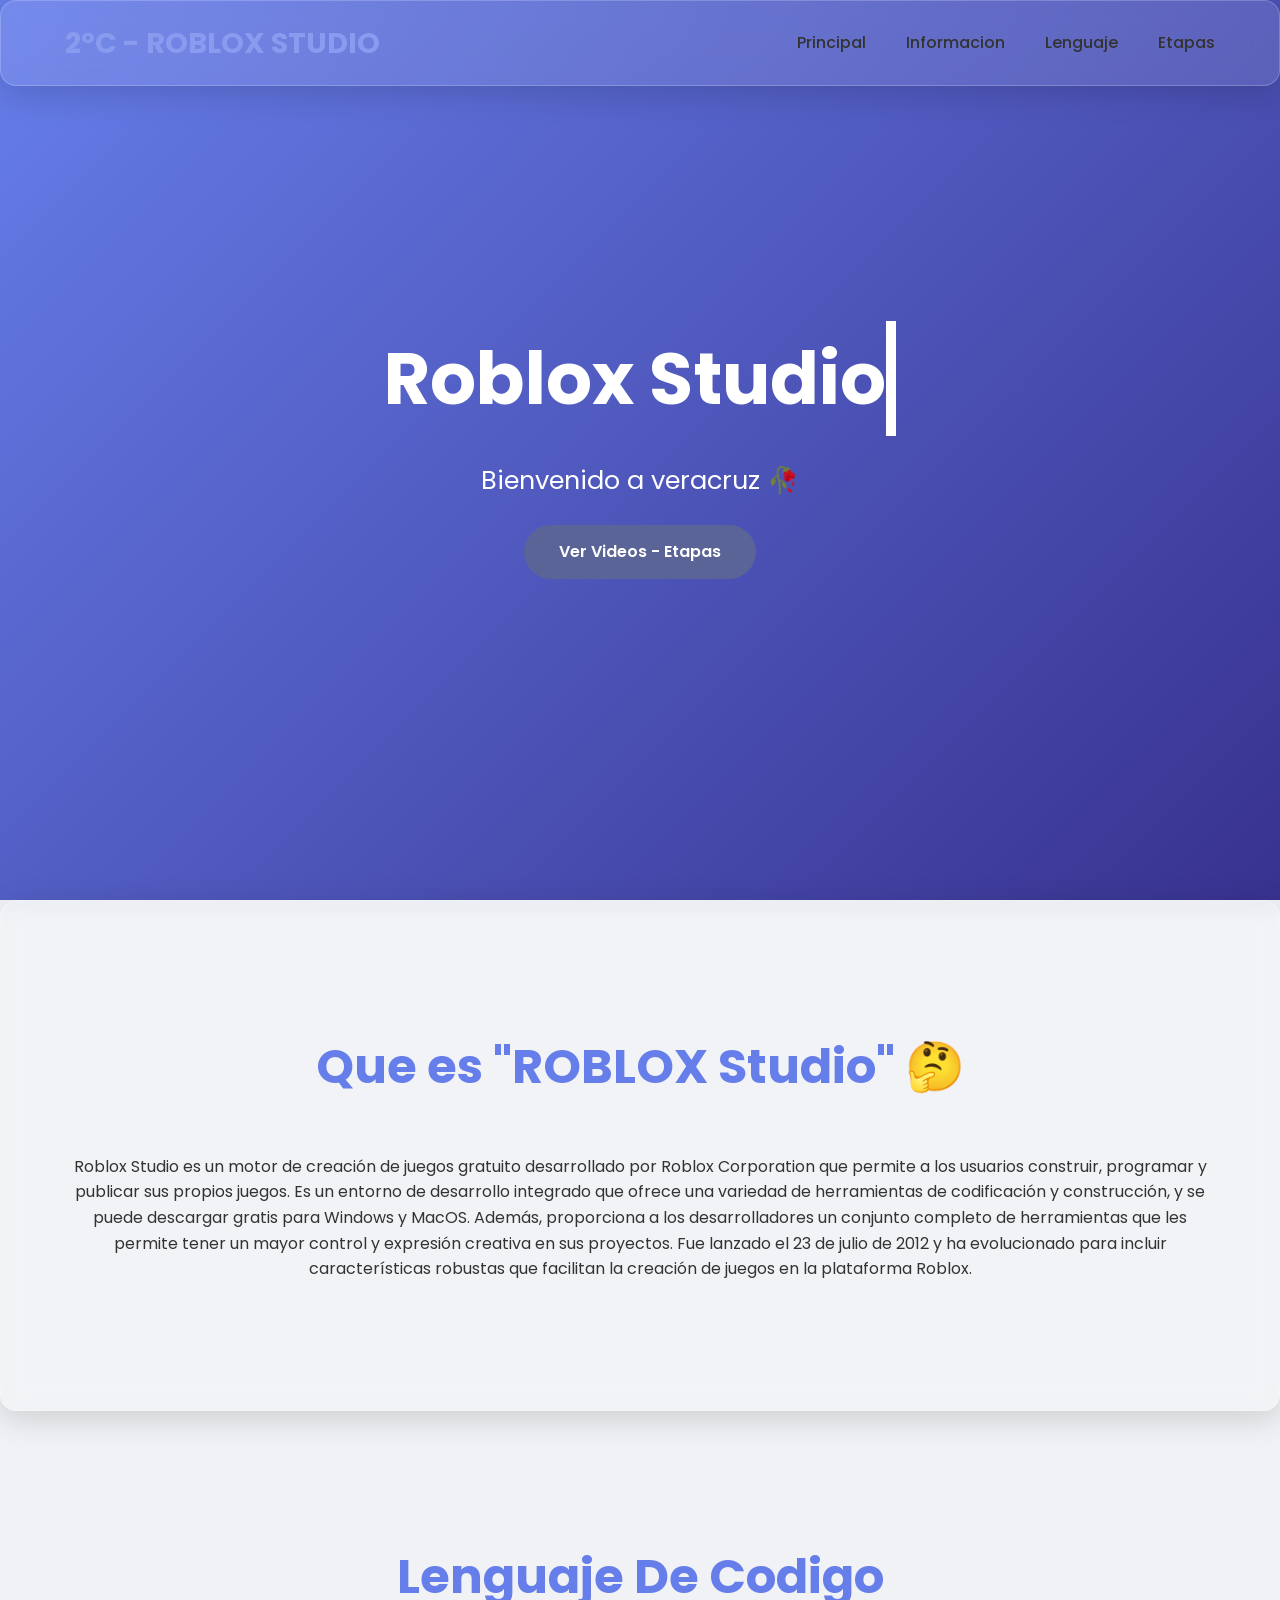
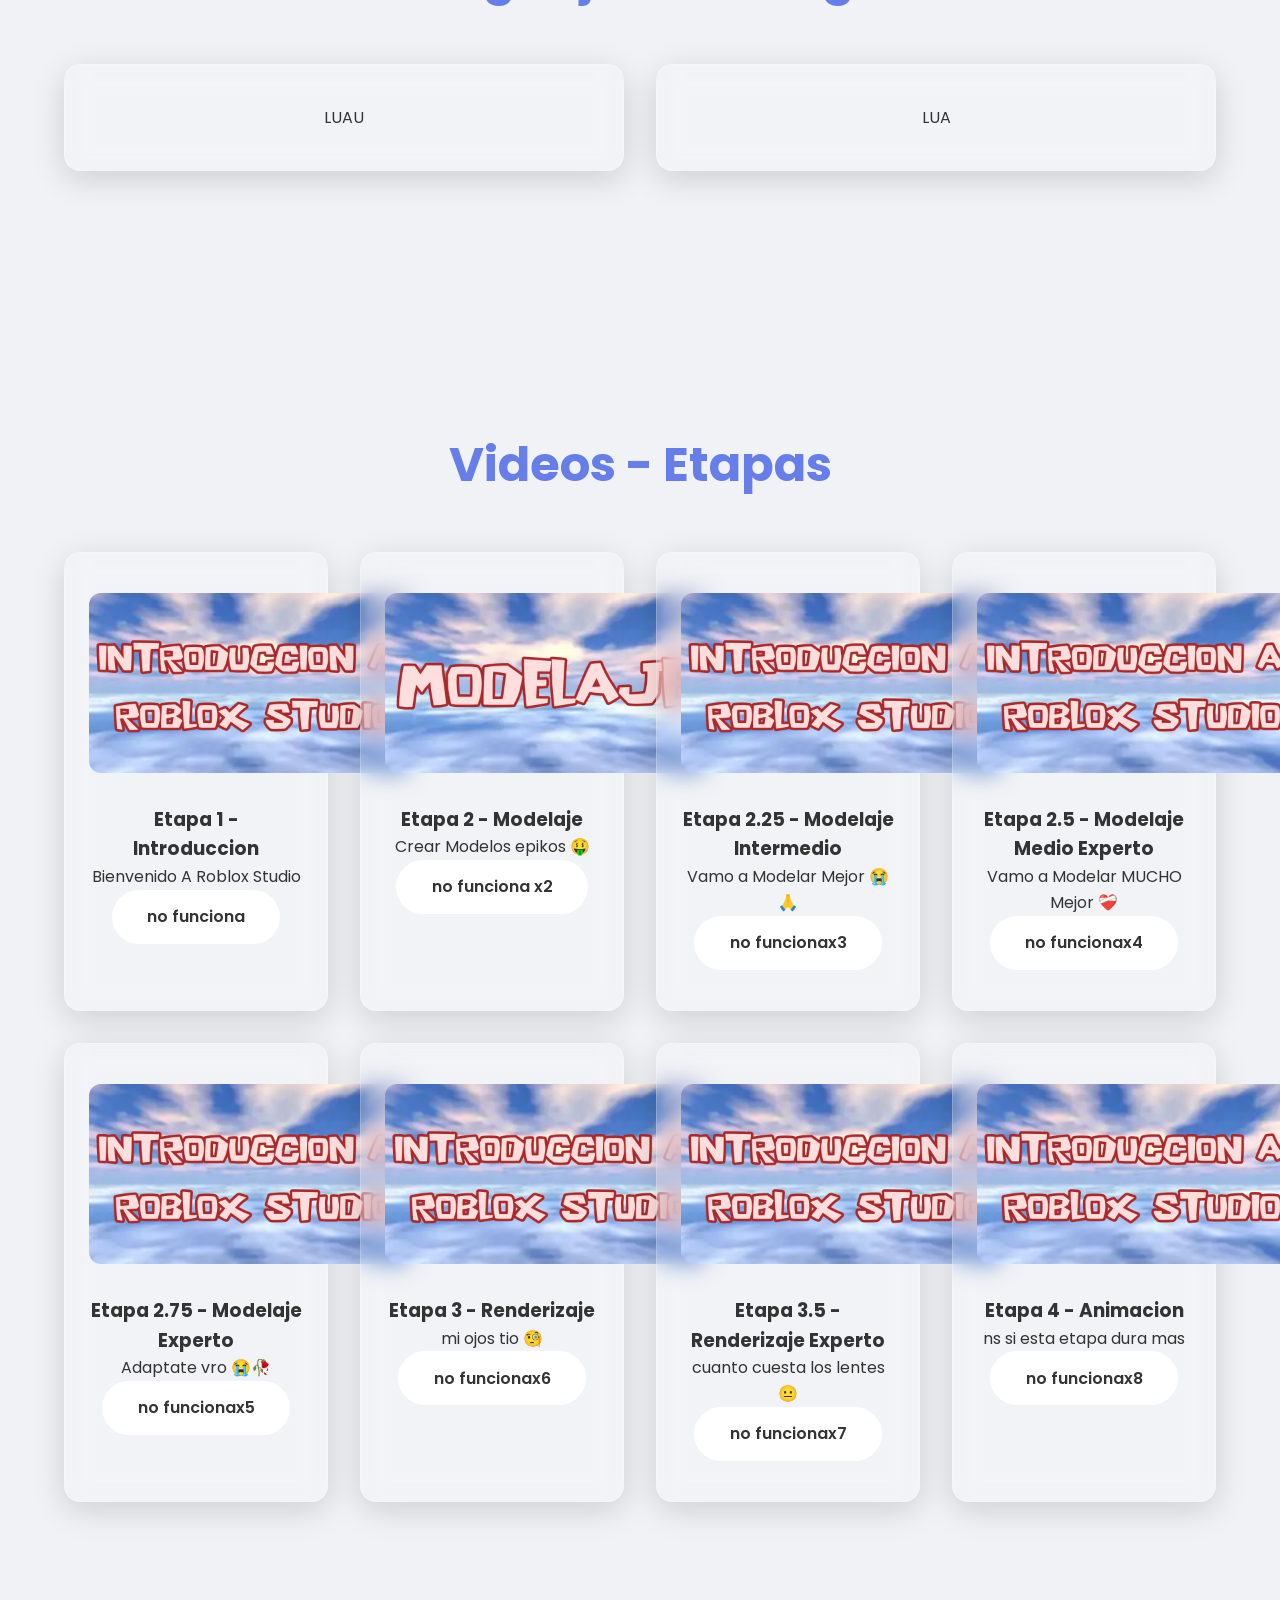
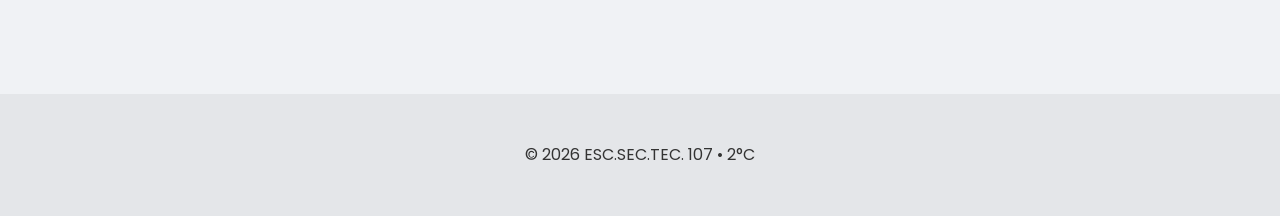
<file: index.html>
<!DOCTYPE html>
<html lang="en">
<head>
  <meta charset="UTF-8" />
  <meta name="viewport" content="width=device-width, initial-scale=1.0"/>
  <title>2°C - Roblox Studio</title>
  <link rel="icon" type="image/png" href="https://latestlogo.com/wp-content/uploads/2025/04/roblox-studio-scaled.png">
  <link rel="stylesheet" href="MainPageStyle.css">
  <link href="https://fonts.googleapis.com/css2?family=Poppins:wght@300;400;500;600;700&display=swap" rel="stylesheet">
  <link rel="stylesheet" href="https://cdnjs.cloudflare.com/ajax/libs/font-awesome/6.5.0/css/all.min.css"/>
</head>
<body>
  <!-- Navegazao :0 -->
  <nav class="navbar glass">
    <div class="logo">2°C - ROBLOX STUDIO</div>
    <ul class="nav-links">
      <li><a href="#home">Principal</a></li>
      <li><a href="#about">Informacion</a></li>
      <li><a href="#skills">Lenguaje</a></li>
      <li><a href="#projects">Etapas</a></li>
    </ul>
  </nav>

  <!-- Principal porque es el principio -->
  <section id="home" class="hero">
    <div class="hero-content">
      <h1 class="typing">Roblox Studio</h1>
      <p class="subtitle">Bienvenido a veracruz 🥀</p>
      <a href="#projects" class="btn primary">Ver Videos - Etapas</a>
    </div>
  </section>

  <!-- About -->
  <section id="about" class="section glass">
    <h2>Que es "ROBLOX Studio" 🤔</h2>
    <p>Roblox Studio es un motor de creación de juegos gratuito desarrollado por Roblox Corporation que permite a los usuarios construir, programar y publicar sus propios juegos. Es un entorno de desarrollo integrado que ofrece una variedad de herramientas de codificación y construcción, y se puede descargar gratis para Windows y MacOS. Además, proporciona a los desarrolladores un conjunto completo de herramientas que les permite tener un mayor control y expresión creativa en sus proyectos. Fue lanzado el 23 de julio de 2012 y ha evolucionado para incluir características robustas que facilitan la creación de juegos en la plataforma Roblox.</p>
  </section>

  <!-- Codigos o algo(no me acuerdo) -->
  <section id="skills" class="section">
    <h2>Lenguaje De Codigo</h2>
    <div class="skills-grid">
      <div class="skill-card glass"><i class="fab fa-lua"></i><span>LUAU</span></div>
      <div class="skill-card glass"><i class="fab fa-lua"></i><span>LUA</span></div>
    </div>
  </section>

  <!-- Proyectos - Videos :0 -->
  <section id="projects" class="section">
    <h2>Videos - Etapas</h2>
    <div class="projects-grid">
      <div class="project-card glass">
        <img 
        src="ImagenesDeVeracruz/ThumbnailIntrodducion.jpg" 
        alt="Portada De La Introduccion bien epika" 
        class="project-img"
        loading="lazy"
      />
        <h3>Etapa 1 - Introduccion</h3>
        <p>Bienvenido A Roblox Studio</p>
        <a href="Videazo/Introduccion.mp4" class="btn">no funciona</a>
      </div>
      <div class="project-card glass">
                <img 
        src="ImagenesDeVeracruz/ThumbnailModelaje.jpg" 
        alt="Portada Del Modelaje bien epika" 
        class="project-img"
        loading="lazy"
      />
        <h3>Etapa 2 - Modelaje</h3>
        <p>Crear Modelos epikos 🤑</p>
        <a href="Videazo/Modelaje.mp4" class="btn">no funciona x2</a>
      </div>
      <div class="project-card glass">
        <img 
        src="ImagenesDeVeracruz/ThumbnailIntrodducion.jpg" 
        alt="Portada Veracruzana" 
        class="project-img"
        loading="lazy"
      />
        <h3>Etapa 2.25 - Modelaje Intermedio</h3>
        <p>Vamo a Modelar Mejor 😭🙏</p>
        <a href="Videazo/Introduccion.mp4" class="btn">no funcionax3</a>
      </div>
      <div class="project-card glass">
        <img 
        src="ImagenesDeVeracruz/ThumbnailIntrodducion.jpg" 
        alt="Portada Peruana" 
        class="project-img"
        loading="lazy"
      />
        <h3>Etapa 2.5 - Modelaje Medio Experto</h3>
        <p>Vamo a Modelar MUCHO Mejor ❤️‍🩹</p>
        <a href="Videazo/Introduccion.mp4" class="btn">no funcionax4</a>
      </div>
      <div class="project-card glass">
        <img 
        src="ImagenesDeVeracruz/ThumbnailIntrodducion.jpg" 
        alt="Jalisco incident" 
        class="project-img"
        loading="lazy"
      />
        <h3>Etapa 2.75 - Modelaje Experto</h3>
        <p>Adaptate vro 😭🥀</p>
        <a href="Videazo/Introduccion.mp4" class="btn">no funcionax5</a>
      </div>
      <div class="project-card glass">
        <img 
        src="ImagenesDeVeracruz/ThumbnailIntrodducion.jpg" 
        alt="THUNKUNAAAAAAAAAAAAAAAAAAA" 
        class="project-img"
        loading="lazy"
      />
        <h3>Etapa 3 - Renderizaje</h3>
        <p>mi ojos tio 🧐</p>
        <a href="Videazo/Introduccion.mp4" class="btn">no funcionax6</a>
      </div>
            <div class="project-card glass">
        <img 
        src="ImagenesDeVeracruz/ThumbnailIntrodducion.jpg" 
        alt="THUNKUNAAAAAAAAAAAAAAAAAAA" 
        class="project-img"
        loading="lazy"
      />
        <h3>Etapa 3.5 - Renderizaje Experto</h3>
        <p>cuanto cuesta los lentes 😐</p>
        <a href="Videazo/Introduccion.mp4" class="btn">no funcionax7</a>
      </div>
      <div class="project-card glass">
        <img 
        src="ImagenesDeVeracruz/ThumbnailIntrodducion.jpg" 
        alt="toji fushiguro" 
        class="project-img"
        loading="lazy"
      />
        <h3>Etapa 4 - Animacion</h3>
        <p>ns si esta etapa dura mas</p>
        <a href="Videazo/Introduccion.mp4" class="btn">no funcionax8</a>
      </div>
      <!-- Todavia en progreso :,V -->
    </div>
  </section>

  <footer>
    <p>© 2026 ESC.SEC.TEC. 107 • 2°C</p>
  </footer>


</body>
</html>
</file>
<file: MainPageStyle.css>
* {
  margin: 0;
  padding: 0;
  box-sizing: border-box;
}

body {
  font-family: 'Poppins', sans-serif;
  background: #f0f2f5;
  color: #333;
  transition: all 0.4s ease;
  line-height: 1.6;
}

body.dark {
  background: #0f0f1a;
  color: #e0e0e0;
}

.glass {
  background: rgba(255, 255, 255, 0.1);
  backdrop-filter: blur(12px);
  border: 1px solid rgba(255, 255, 255, 0.2);
  border-radius: 16px;
  box-shadow: 0 8px 32px rgba(0,0,0,0.15);
}

.navbar {
  position: fixed;
  top: 0;
  width: 100%;
  padding: 1.2rem 5%;
  display: flex;
  justify-content: space-between;
  align-items: center;
  z-index: 1000;
}

.logo {
  font-size: 1.8rem;
  font-weight: 700;
  color: #889bee;
}

.nav-links {
  list-style: none;
  display: flex;
  gap: 2.5rem;
}

.nav-links a {
  text-decoration: none;
  color: inherit;
  font-weight: 500;
  transition: color 0.3s;
}

.nav-links a:hover { color: #9b9b9b; }

.theme-toggle {
  position: fixed;
  top: 1.5rem;
  right: 2rem;
  background: rgba(255,255,255,0.15);
  backdrop-filter: blur(10px);
  width: 50px;
  height: 50px;
  border-radius: 50%;
  display: flex;
  align-items: center;
  justify-content: center;
  cursor: pointer;
  z-index: 999;
  font-size: 1.4rem;
  box-shadow: 0 4px 15px rgba(0,0,0,0.2);
  transition: all 0.3s;
}

.theme-toggle:hover { transform: scale(1.1); }

.hero {
  height: 100vh;
  display: flex;
  align-items: center;
  justify-content: center;
  text-align: center;
  background: linear-gradient(135deg, #667eea 0%, #38328f 100%);
  color: white;
}

.hero-content {
  max-width: 800px;
  padding: 0 2rem;
}

h1.typing {
  font-size: 4.5rem;
  margin-bottom: 1rem;
  overflow: hidden;
  border-right: .15em solid white;
  white-space: nowrap;
  animation: typing 3.5s steps(30, end) forwards, blink .75s step-end infinite;
}

@keyframes typing {
  from { width: 0 }
  to { width: 100% }
}

@keyframes blink {
  from, to { border-color: transparent }
  50% { border-color: white; }
}

.subtitle { font-size: 1.6rem; margin: 1.5rem 0; }

.socials {
  margin: 2rem 0;
  font-size: 2rem;
}

.socials a {
  color: white;
  margin: 0 1rem;
  transition: transform 0.3s;
}

.socials a:hover { transform: translateY(-5px); }

.btn {
  display: inline-block;
  padding: 0.9rem 2.2rem;
  background: white;
  color: #333;
  text-decoration: none;
  border-radius: 50px;
  font-weight: 600;
  transition: all 0.3s;
}

.btn.primary { background: #5b6496; color: rgb(255, 255, 255); }

.btn:hover { transform: translateY(-3px); box-shadow: 0 10px 20px rgba(0,0,0,0.2); }

.section {
  padding: 8rem 5%;
  text-align: center;
}

.section h2 {
  font-size: 3rem;
  margin-bottom: 3rem;
  color: #667eea;
}

.skills-grid, .projects-grid {
  display: grid;
  grid-template-columns: repeat(auto-fit, minmax(220px, 1fr));
  gap: 2rem;
  max-width: 1200px;
  margin: 0 auto;
}

.skill-card, .project-card {
  padding: 2.5rem 1.5rem;
  text-align: center;
  transition: transform 0.4s;
}

.skill-card:hover, .project-card:hover { transform: translateY(-15px); }

.skill-card i { font-size: 3.5rem; color: #764ba2; margin-bottom: 1rem; }

.project-img {
  height: 180px;
  border-radius: 12px;
  margin-bottom: 1.5rem;
  background-size: cover;
}

form {
  max-width: 600px;
  margin: 0 auto;
  display: flex;
  flex-direction: column;
  gap: 1.5rem;
}

input, textarea {
  padding: 1rem;
  border: none;
  border-radius: 12px;
  background: rgba(255,255,255,0.15);
  color: inherit;
  font-size: 1rem;
}

footer {
  text-align: center;
  padding: 3rem;
  background: rgba(0,0,0,0.05);
  margin-top: 4rem;
}
</file>
